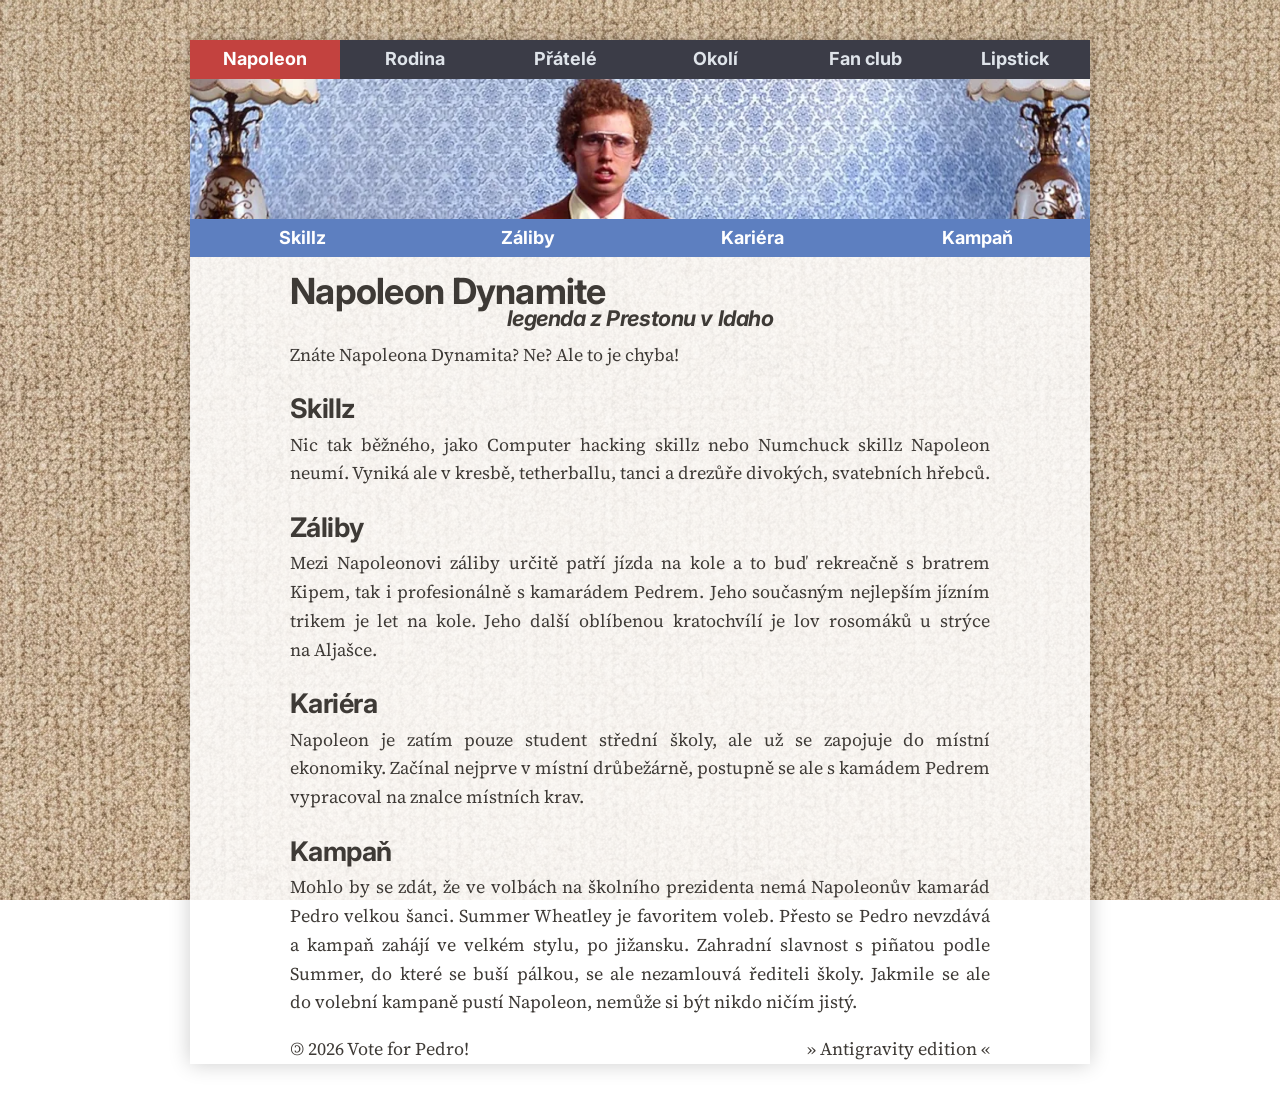
<file: index.html>
<!DOCTYPE html>
<html lang="cs">
<head>
    <meta charset="UTF-8">
    <title>Kdo je Napoleon Dynamit?</title>
    <meta name="description" content="Zde se dozvíte téměř vše o Napoleonovi Dynamitovi, jeho rodině, přátelích a okolí. Připojte se k fan clubu!">
    <link rel="icon" type="image/png" sizes="32x32" href="icon32.png">
    <link rel="icon" type="image/png" sizes="64x64" href="icon64.png">
    <link rel="icon" type="image/png" sizes="128x128" href="icon128.png">
    <link href="https://fonts.googleapis.com/css2?family=Inter:wght@400;600&family=Source+Serif+4:wght@400;600&display=swap" rel="stylesheet">
    <link rel="stylesheet" href="style.css">
</head>
<body>
    <div class="page-wrapper">
        <header>
            <!-- hlavní nabídka nad bannerem -->
            <nav class="main-nav">
                <ul>
                    <li><a class="active" href="index.html">Napoleon</a></li>
                    <li><a href="family.html">Rodina</a></li>
                    <li><a href="friends.html">Přátelé</a></li>
                    <li><a href="other.html">Okolí</a></li>
                    <li><a href="fan-club.html">Fan club</a></li>
                    <li><a href="lipstick.html">Lipstick</a></li>
                </ul>
            </nav>
            <!-- banner -->
            <section class="banner">
                <img src="picture/banner/banner-napoleon.webp" alt="banner Napoleon Dynamit">
            </section>

            <!-- podnabídka pod bannerem -->
            <nav class="sec-nav">
                <ul>
                    <li><a href="#section1">Skillz</a></li>
                    <li><a href="#section2">Záliby</a></li>
                    <li><a href="#section3">Kariéra</a></li>
                    <li><a href="#section4">Kampaň</a></li>
                </ul>
            </nav>

        </header>

        <main>
            
            <h1>
                <a class="title-link" href="https://mak-024.github.io/webovka01/">
                    <strong>Napoleon Dynamite</strong>
                    <span class="subtitle">legenda z Prestonu v Idaho</span>
                </a>
            </h1>
            <article>
                <p>Znáte Napoleona Dynamita? Ne? Ale to je chyba!</p>
            </article>
            
            <article id="section1">
                <h2>Skillz</h2>
                <p>Nic tak běžného, jako Computer hacking skillz nebo Numchuck skillz Napoleon neumí. Vyniká ale v kresbě, tetherballu, tanci a drezůře divokých, svatebních hřebců.</p>
            </article>
            <article id="section2">
                <h2>Záliby</h2>
                <p>Mezi Napoleonovi záliby určitě patří jízda na&nbsp;kole a&nbsp;to buď rekreačně s&nbsp;bratrem Kipem, tak i&nbsp;profesionálně s&nbsp;kamarádem Pedrem. Jeho současným nejlepším jízním trikem je let na&nbsp;kole. Jeho další oblíbenou kratochvílí je lov rosomáků u&nbsp;strýce na&nbsp;Aljašce.</p>
            </article>
            <article id="section3">
                <h2>Kariéra</h2>
                <p>Napoleon je zatím pouze student střední školy, ale už&nbsp;se&nbsp;zapojuje do&nbsp;místní ekonomiky. Začínal nejprve v&nbsp;místní drůbežárně, postupně se&nbsp;ale s&nbsp;kamádem Pedrem vypracoval na&nbsp;znalce místních krav.</p>
            </article>
            <article id="section4">
                <h2>Kampaň</h2>
                <p>Mohlo by se&nbsp;zdát, že ve&nbsp;volbách na&nbsp;školního prezidenta nemá Napoleonův kamarád Pedro velkou šanci. Summer Wheatley je favoritem voleb. Přesto se&nbsp;Pedro nevzdává a&nbsp;kampaň zahájí ve&nbsp;velkém stylu, po&nbsp;jižansku. Zahradní slavnost s&nbsp;piñatou podle Summer, do&nbsp;které se&nbsp;buší pálkou, se&nbsp;ale nezamlouvá řediteli školy. Jakmile se&nbsp;ale do&nbsp;volební kampaně pustí Napoleon, nemůže si&nbsp;být nikdo ničím jistý.</p>
            </article>
        </main>

        <footer>
            <p>
                <span class="copyleft">&copy;</span> 2026 Vote for Pedro! <a class="link-out" href="https://mak-024.github.io/webovka02/">&raquo; Antigravity edition &laquo;</a>
            </p>
        </footer>
    </div>

</body>
</html>
</file>
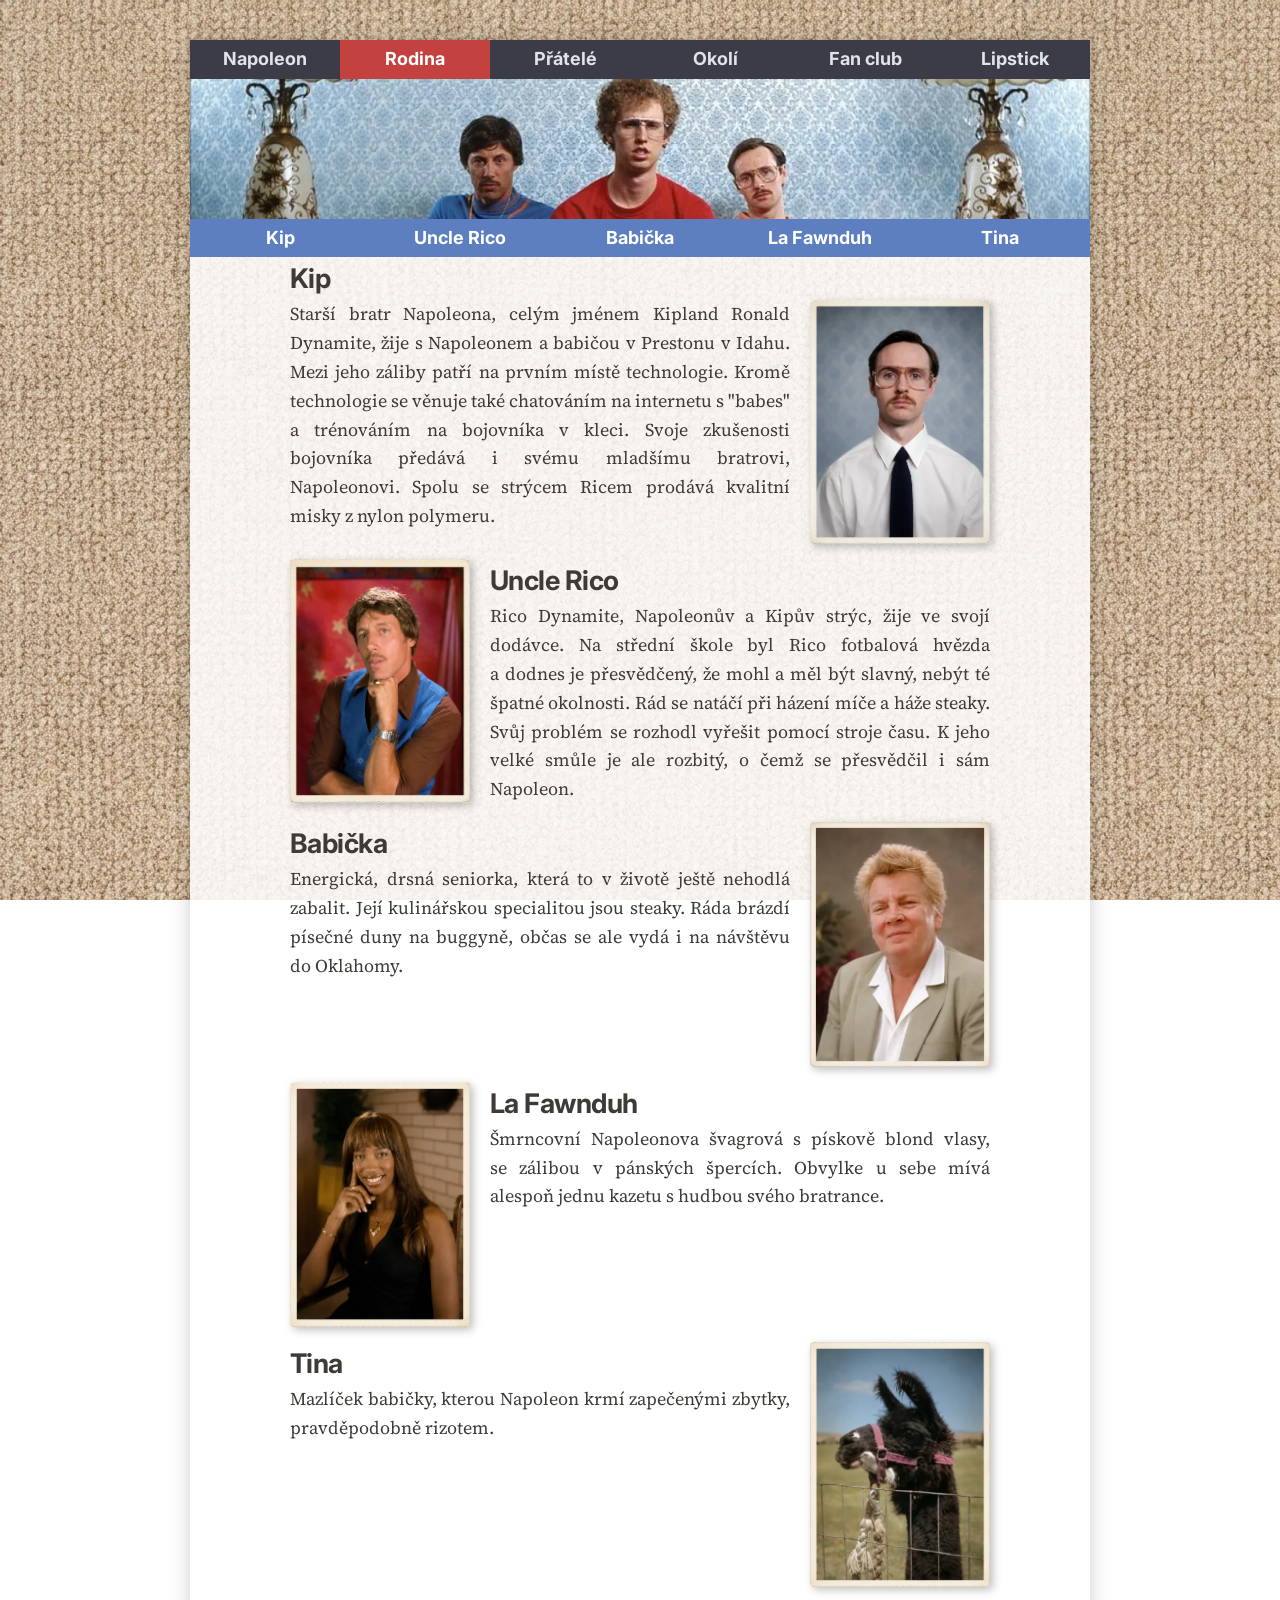
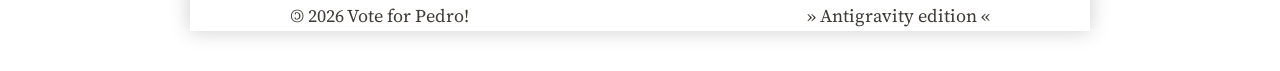
<file: family.html>
<!DOCTYPE html>
<html lang="cs">
<head>
    <meta charset="UTF-8">
    <title>Rodina Napoleona Dynamita</title>
    <meta name="description" content="Rodina Napoleona Dynamita – Kip, Uncle Rico a další členové rodiny.">
    <link rel="icon" type="image/png" sizes="32x32" href="icon32.png">
    <link rel="icon" type="image/png" sizes="64x64" href="icon64.png">
    <link rel="icon" type="image/png" sizes="128x128" href="icon128.png">
    <link href="https://fonts.googleapis.com/css2?family=Inter:wght@400;600&family=Source+Serif+4:wght@400;600&display=swap" rel="stylesheet">
    <link rel="stylesheet" href="style.css">
</head>
<body>

    <div class="page-wrapper">
        <header>
            <!-- hlavní nabídka nad bannerem -->
            <nav class="main-nav">
                <ul>
                    <li><a href="index.html">Napoleon</a></li>
                    <li><a class="active" href="family.html">Rodina</a></li>
                    <li><a href="friends.html">Přátelé</a></li>
                    <li><a href="other.html">Okolí</a></li>
                    <li><a href="fan-club.html">Fan club</a></li>
                    <li><a href="lipstick.html">Lipstick</a></li>
                </ul>
            </nav>
            <!-- banner -->
            <section class="banner">
                <img src="picture/banner/banner-family.webp" alt="banner Napoleons Family">
            </section>

            <!-- podnabídka pod bannerem -->
            <nav class="sec-nav">
                <ul>
                    <li><a href="#section1">Kip</a></li>
                    <li><a href="#section2">Uncle Rico</a></li>
                    <li><a href="#section3">Babička</a></li>
                    <li><a href="#section4">La Fawnduh</a></li>
                    <li><a href="#section5">Tina</a></li>
                </ul>
            </nav>
            
        </header>

        <main>
            <!--<h1><a class="title-link" href="https://mak-024.github.io/webovka01/">Webovka <em>nula</em><strong>JEDNA</strong>...</a></h1> -->
            <h1 class="skryty-nadpis">Rodina</h1>
     
            <article id="section1">
                <h2>Kip</h2>
                <img src="picture/article-img/face-Kip_small.webp" class="portrait right" alt="Kip Dynamite">

                <p>Starší bratr Napoleona, celým jménem Kipland Ronald Dynamite, žije s&nbsp;Napoleonem a&nbsp;babičou v&nbsp;Prestonu v&nbsp;Idahu. Mezi jeho záliby patří na&nbsp;prvním místě technologie. Kromě technologie se&nbsp;věnuje také chatováním na&nbsp;internetu s&nbsp;"babes" a&nbsp;trénováním na&nbsp;bojovníka v&nbsp;kleci. Svoje zkušenosti bojovníka předává i&nbsp;svému mladšímu bratrovi, Napoleonovi. Spolu se&nbsp;strýcem Ricem prodává kvalitní misky z&nbsp;nylon polymeru.</p>
            </article>
            <article id="section2">
                <img src="picture/article-img/face-Rico_small.webp" class="portrait left" alt="Uncle Rico">
                <h2>Uncle Rico</h2>
                <p>Rico Dynamite, Napoleonův a&nbsp;Kipův strýc, žije ve&nbsp;svojí dodávce. Na střední škole byl Rico fotbalová hvězda a&nbsp;dodnes je přesvědčený, že mohl a&nbsp;měl být slavný, nebýt té špatné okolnosti. Rád se&nbsp;natáčí při házení míče a&nbsp;háže steaky. Svůj problém se&nbsp;rozhodl vyřešit pomocí stroje času. K&nbsp;jeho velké smůle je ale rozbitý, o&nbsp;čemž se&nbsp;přesvědčil i&nbsp;sám Napoleon.</p>
            </article>
            <article id="section3">
                <img src="picture/article-img/face-Granma_small.webp" class="portrait right" alt="Babička">
                <h2>Babička</h2>
                <p>Energická, drsná seniorka, která to v&nbsp;životě ještě nehodlá zabalit. Její kulinářskou specialitou jsou steaky. Ráda brázdí písečné duny na buggyně, občas se&nbsp;ale vydá i&nbsp;na&nbsp;návštěvu do&nbsp;Oklahomy.</p>
            </article>
            <article id="section4">
                <img src="picture/article-img/face-LaFawnduh_small.webp" class="portrait left" alt="La Fawnduh">
                <h2>La Fawnduh</h2>
                <p>Šmrncovní Napoleonova švagrová s&nbsp;pískově blond vlasy, se&nbsp;zálibou v&nbsp;pánských špercích. Obvylke u&nbsp;sebe mívá alespoň jednu kazetu s&nbsp;hudbou svého bratrance.</p>
            </article>            
            <article id="section5">
                <img src="picture/article-img/face-Tina_small.webp" class="portrait right" alt="Tina">
                <h2>Tina</h2>
                <p>Mazlíček babičky, kterou Napoleon krmí zapečenými zbytky, pravděpodobně rizotem.</p>
            </article>
        </main>

        <footer>
            <p>
                <span class="copyleft">&copy;</span> 2026 Vote for Pedro! <a class="link-out" href="https://mak-024.github.io/webovka02/">&raquo; Antigravity edition &laquo;</a>
            </p>
        </footer>
    </div>

</body>
</html>
</file>
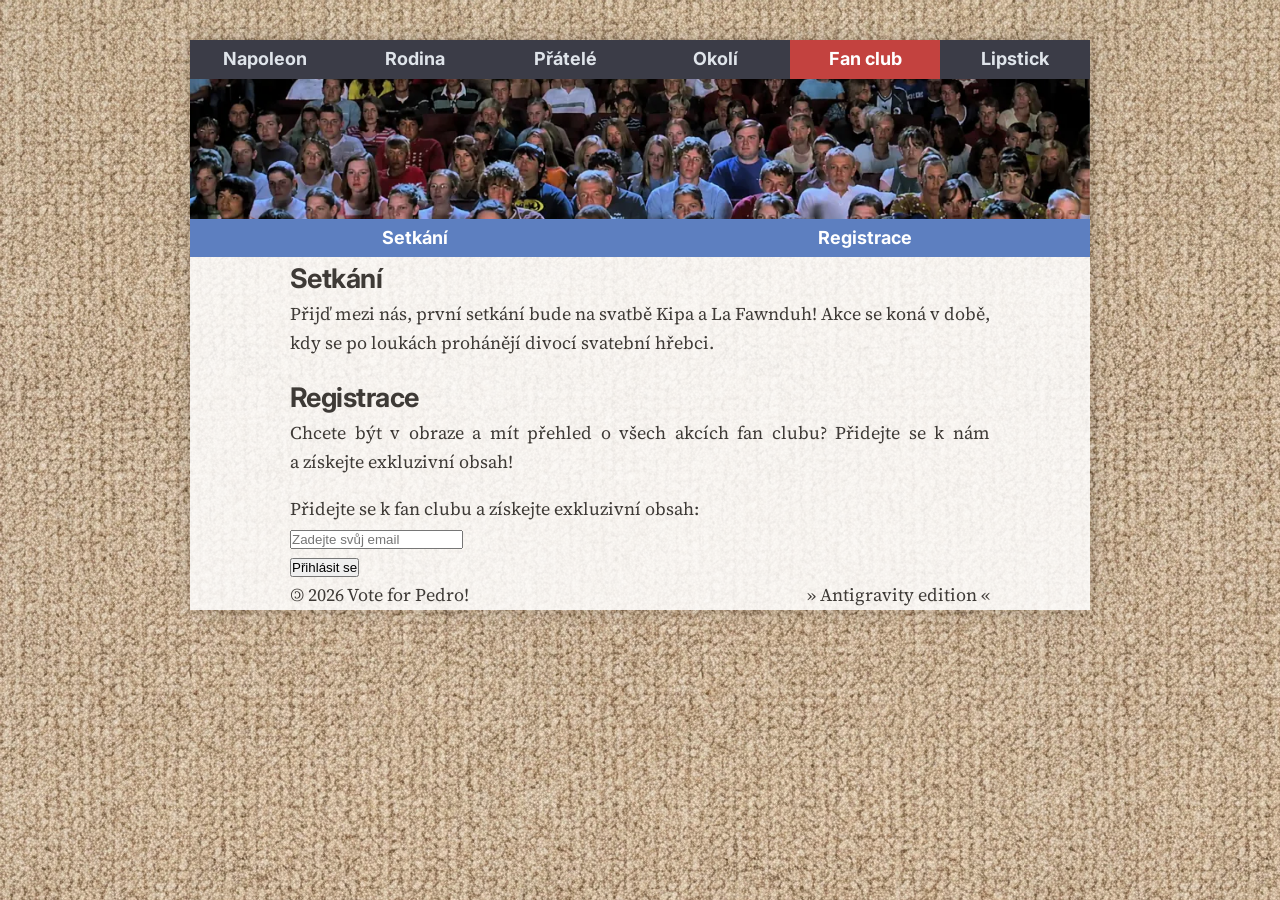
<file: fan-club.html>
<!DOCTYPE html>
<html lang="cs">
<head>
    <meta charset="UTF-8">
    <title>Fan club Napoleona Dynamita</title>
    <meta name="description" content="Fan club Napoleona Dynamita – setkání a registrace.">
    <link rel="icon" type="image/png" sizes="32x32" href="icon32.png">
    <link rel="icon" type="image/png" sizes="64x64" href="icon64.png">
    <link rel="icon" type="image/png" sizes="128x128" href="icon128.png">
    <link href="https://fonts.googleapis.com/css2?family=Inter:wght@400;600&family=Source+Serif+4:wght@400;600&display=swap" rel="stylesheet">
    <link rel="stylesheet" href="style.css">
</head>
<body>

    <div class="page-wrapper">
        <header>
            <!-- hlavní nabídka nad bannerem-->
            <nav class="main-nav">
                <ul>
                    <li><a href="index.html">Napoleon</a></li>
                    <li><a href="family.html">Rodina</a></li>
                    <li><a href="friends.html">Přátelé</a></li>
                    <li><a href="other.html">Okolí</a></li>
                    <li><a class="active" href="fan-club.html">Fan club</a></li>
                    <li><a href="lipstick.html">Lipstick</a></li>
                </ul>
            </nav>
            <!-- banner -->
            <section class="banner">
                <img src="picture/banner/banner-fanclub.webp" alt="banner fans club">
            </section>            

            <!-- podnabídka pod bannerem -->
            <nav class="sec-nav">
                <ul>
                    <li><a href="#section1">Setkání</a></li>
                    <li><a href="#section2">Registrace</a></li>
                </ul>
            </nav>

        </header>

        <main>
            <!--<h1><a class="title-link" href="https://mak-024.github.io/webovka01/">Webovka <em>nula</em><strong>JEDNA</strong>...</a></h1> -->
            <h1 class="skryty-nadpis">Fan club</h1>

            <article id="section1">
                <h2>Setkání</h2>
                <p>Přijď mezi nás, první setkání bude na&nbsp;svatbě Kipa a&nbsp;La Fawnduh! Akce se&nbsp;koná v&nbsp;době, kdy se&nbsp;po&nbsp;loukách prohánějí divocí svatební hřebci.</p>
            </article>
            <!-- tady asi budu muset udělat celkový wrapper pro sekce, aby se mi to dalo nějak rozumně poskládat, 
             ale zatím to nechám takhle -->
             <article id="section2">
                <h2>Registrace</h2>
                <p>Chcete být v obraze a&nbsp;mít přehled o&nbsp;všech akcích fan clubu? Přidejte se&nbsp;k&nbsp;nám a&nbsp;získejte exkluzivní obsah!</p>

                    <form>
                        <label for="email">Přidejte se k fan clubu a získejte exkluzivní obsah:</label><br>
                        <input type="email" id="email" name="email" placeholder="Zadejte svůj email" required><br>
                        <input type="submit" value="Přihlásit se">
                    </form>
            </article>
        </main>

        <footer>
            <p>
                <span class="copyleft">&copy;</span> 2026 Vote for Pedro! <a class="link-out" href="https://mak-024.github.io/webovka02/">&raquo; Antigravity edition &laquo;</a>
            </p>
        </footer>
    </div>

</body>
</html>
</file>
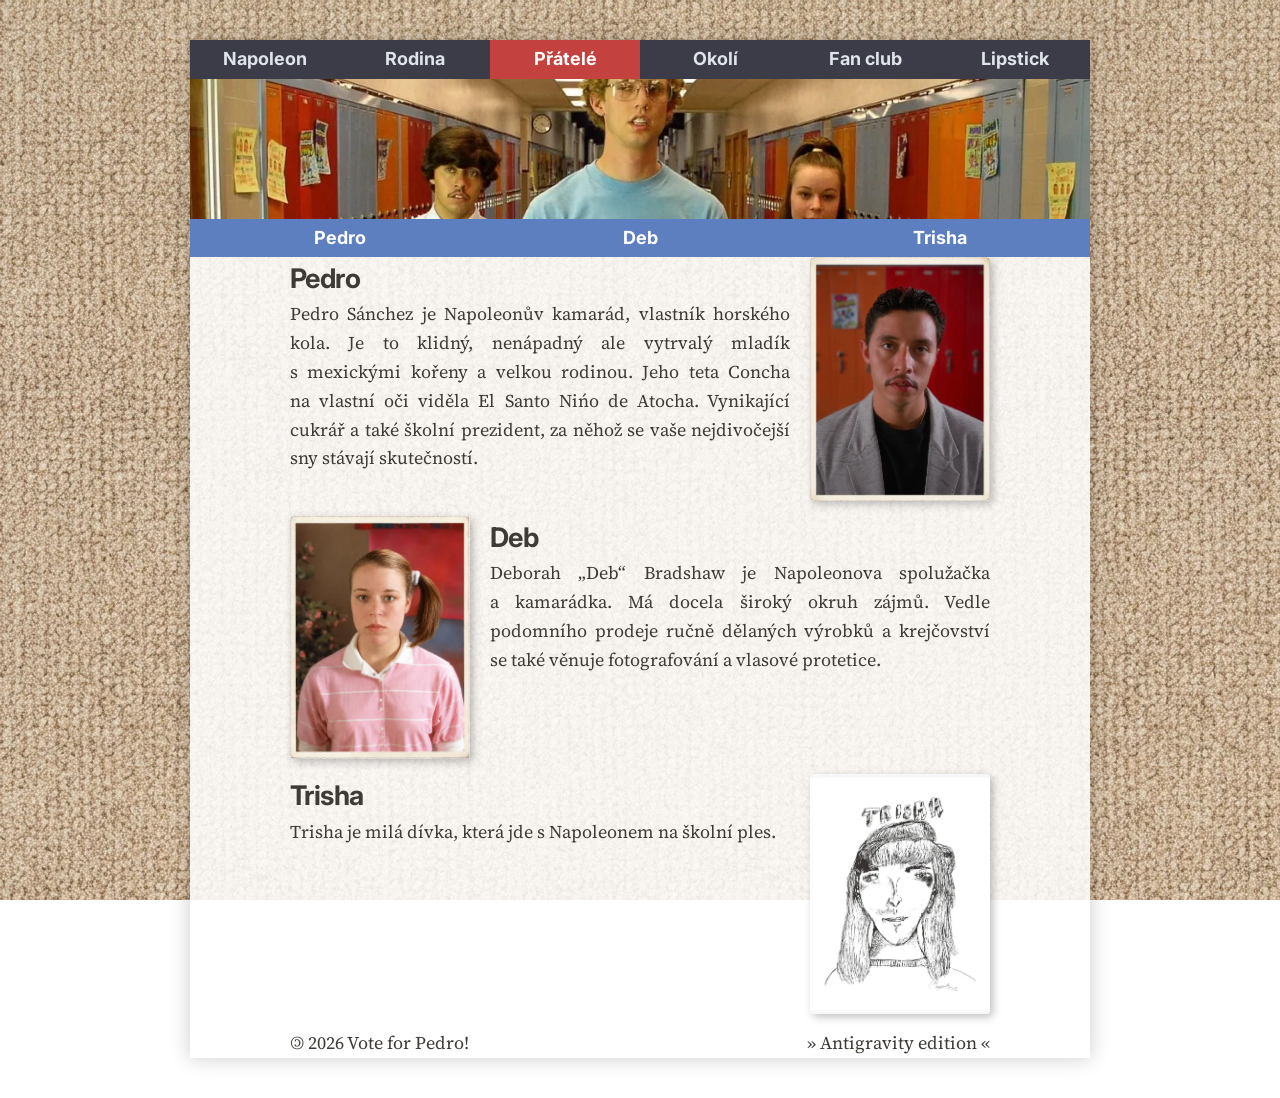
<file: friends.html>
<!DOCTYPE html>
<html lang="cs">
<head>
    <meta charset="UTF-8">
    <title>Přátelé Napoleona Dynamita</title>
    <meta name="description" content="Přátelé Napoleona Dynamita – Pedro, Deb a Trisha.">
    <link rel="icon" type="image/png" sizes="32x32" href="icon32.png">
    <link rel="icon" type="image/png" sizes="64x64" href="icon64.png">
    <link rel="icon" type="image/png" sizes="128x128" href="icon128.png">
    <link href="https://fonts.googleapis.com/css2?family=Inter:wght@400;600&family=Source+Serif+4:wght@400;600&display=swap" rel="stylesheet">
    <link rel="stylesheet" href="style.css">
</head>
<body>
 
    <div class="page-wrapper">
        <header>
            <!-- hlavní nabídka -->
            <nav class="main-nav">
                <ul>
                    <li><a href="index.html">Napoleon</a></li>
                    <li><a href="family.html">Rodina</a></li>
                    <li><a class="active" href="friends.html">Přátelé</a></li>
                    <li><a href="other.html">Okolí</a></li>
                    <li><a href="fan-club.html">Fan club</a></li>
                    <li><a href="lipstick.html">Lipstick</a></li>
                </ul>
            </nav>
            <!-- banner -->
            <section class="banner">
                <img src="picture/banner/banner-friends.webp" alt="banner Napoleons Friends">
            </section>

            <!-- podnabídka pod bannerem -->
            <nav class="sec-nav">
                <ul>
                    <li><a href="#section1">Pedro</a></li>
                    <li><a href="#section2">Deb</a></li>
                    <li><a href="#section3">Trisha</a></li>
                </ul>
            </nav>
            
    </header>

        <main>
            <!--<h1><a class="title-link" href="https://mak-024.github.io/webovka01/">Webovka <em>nula</em><strong>JEDNA</strong>...</a></h1>-->
            <h1 class="skryty-nadpis">Přátelé</h1>

            <article id="section1">
                <img src="picture/article-img/face-Pedro_small.webp" class="portrait right" alt="Pedro">
                <h2>Pedro</h2>
                <p>Pedro Sánchez je Napoleonův kamarád, vlastník horského kola. Je to klidný, nenápadný ale vytrvalý mladík s&nbsp;mexickými kořeny a&nbsp;velkou rodinou. Jeho teta Concha na&nbsp;vlastní oči viděla El&nbsp;Santo Nińo de&nbsp;Atocha. Vynikající cukrář a&nbsp;také školní prezident, za&nbsp;něhož se&nbsp;vaše nejdivočejší sny stávají skutečností.</p>
            </article>
            <article id="section2">
                <img src="picture/article-img/face-Deb_small.webp" class="portrait left" alt="Deb">
                <h2>Deb</h2>
                <p>Deborah „Deb“ Bradshaw je Napoleonova spolužačka a&nbsp;kamarádka. Má docela široký okruh zájmů. Vedle podomního prodeje ručně dělaných výrobků a&nbsp;krejčovství se&nbsp;také věnuje fotografování a&nbsp;vlasové protetice.</p>
            </article>
            <article id="section3">
                <img src="picture/article-img/face-Trisha_small.webp" class="portrait right" alt="Trisha">
                <h2>Trisha</h2>
                <p>Trisha je milá dívka, která jde s&nbsp;Napoleonem na&nbsp;školní ples.</p>
            </article>

        </main>

        <footer>
            <p>
                <span class="copyleft">&copy;</span> 2026 Vote for Pedro! <a class="link-out" href="https://mak-024.github.io/webovka02/">&raquo; Antigravity edition &laquo;</a>
            </p>
        </footer>
    </div>

</body>
</html>
</file>
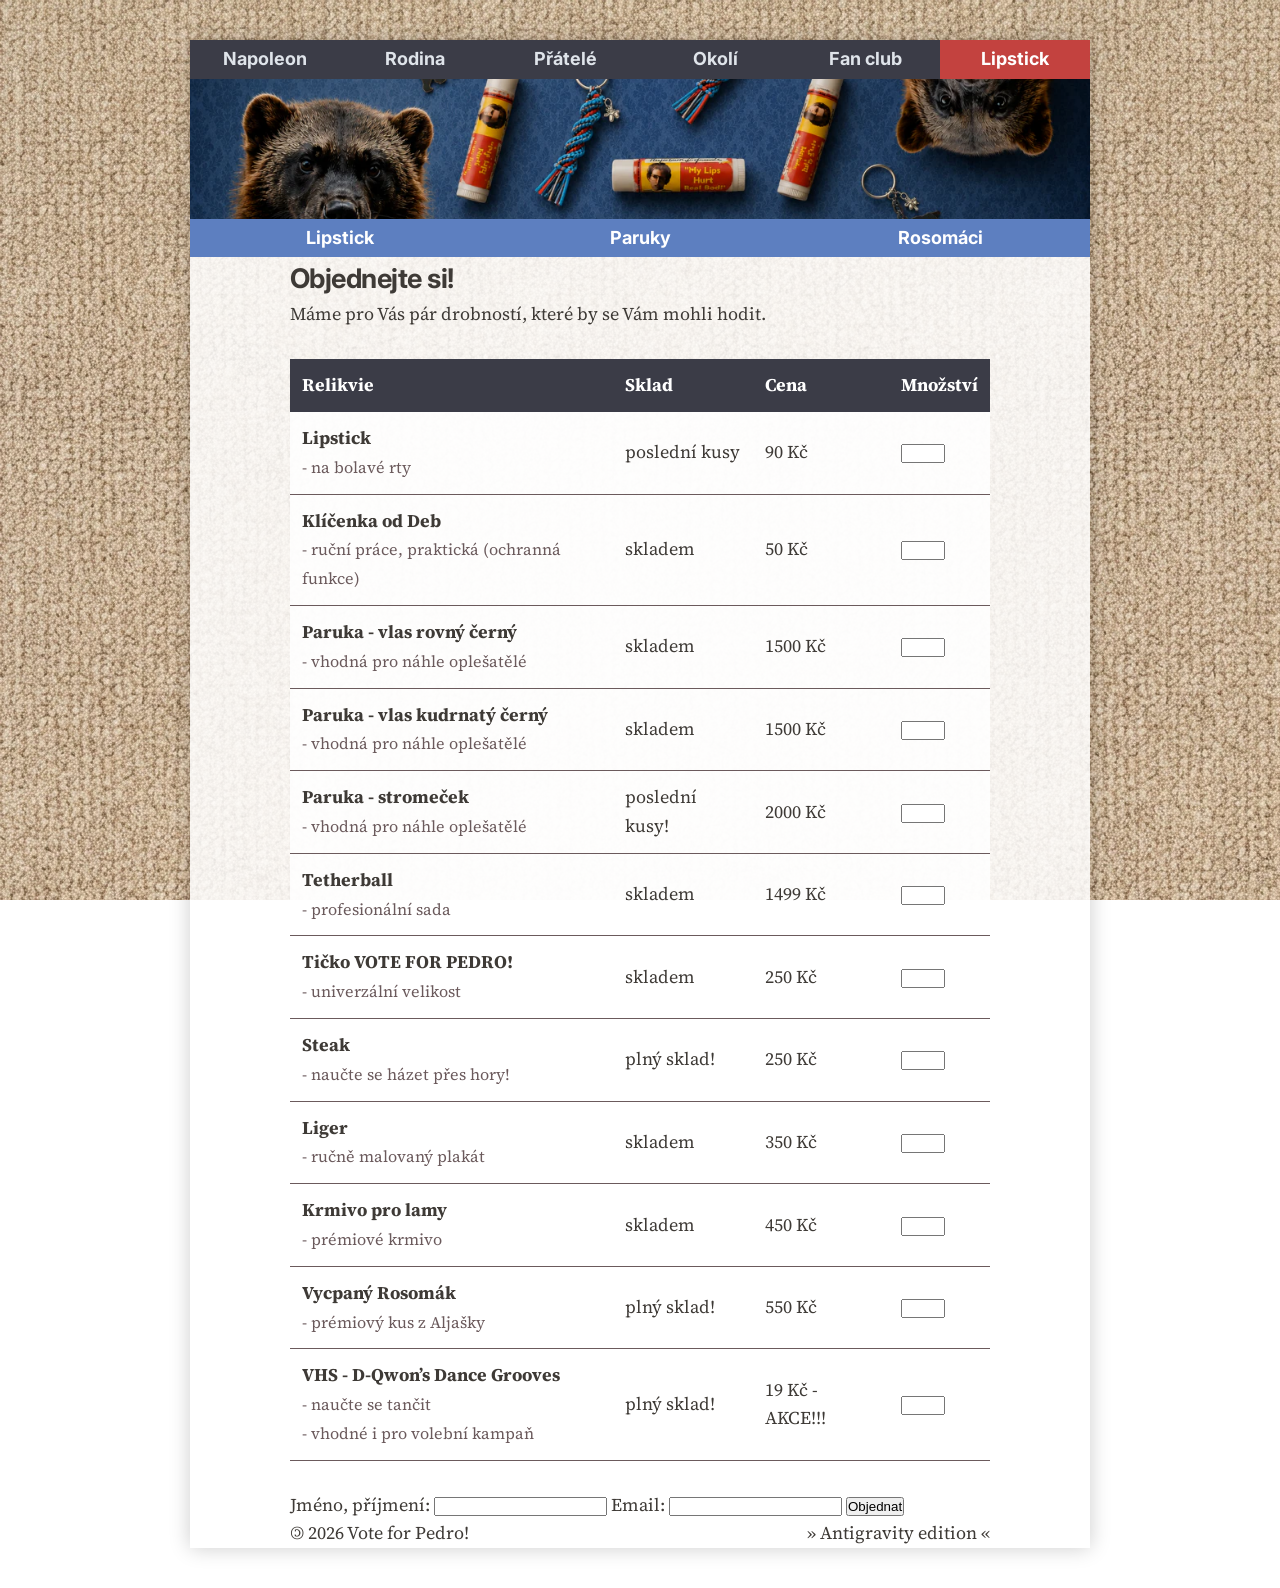
<file: lipstick.html>
<!DOCTYPE html>
<html lang="cs">
<head>
    <meta charset="UTF-8">
    <title>Lipstick Napoleona Dynamita</title>
    <meta name="description" content="Fanda Napoleona Dynamita se neobejde bez pár drobností – lipstick, klíčenka, paruka a další.">
    <link rel="icon" type="image/png" sizes="32x32" href="icon32.png">
    <link rel="icon" type="image/png" sizes="64x64" href="icon64.png">
    <link rel="icon" type="image/png" sizes="128x128" href="icon128.png">
    <link href="https://fonts.googleapis.com/css2?family=Inter:wght@400;600&family=Source+Serif+4:wght@400;600&display=swap" rel="stylesheet">
    <link rel="stylesheet" href="style.css">
</head>
<body>

    <div class="page-wrapper">
        <header>
            <!-- hlavní nabídka nad bannerem-->
            <nav class="main-nav">
                <ul>
                    <li><a href="index.html">Napoleon</a></li>
                    <li><a href="family.html">Rodina</a></li>
                    <li><a href="friends.html">Přátelé</a></li>
                    <li><a href="other.html">Okolí</a></li>
                    <li><a href="fan-club.html">Fan club</a></li>
                    <li><a class="active" href="lipstick.html">Lipstick</a></li>
                </ul>
            </nav>
            <!-- banner -->
            <section class="banner">
                <img src="picture/banner/banner-relikvie.webp" alt="banner klíčenky">
            </section>            

            <!-- podnabídka pod bannerem -->
            <nav class="sec-nav">
                <ul>
                    <li><a href="#objednavka">Lipstick</a></li>
                    <li><a href="#objednavka">Paruky</a></li>
                    <li><a href="#objednavka">Rosomáci</a></li>
                </ul>
            </nav>

        </header>

        <main>
            <!--<h1><a class="title-link" href="https://mak-024.github.io/webovka01/">Webovka <em>nula</em><strong>JEDNA</strong>...</a></h1>-->
            <h1 class="skryty-nadpis">Relikvie</h1>
            
            <section class="objednavka">
                <h2>Objednejte si!</h2>
                <p>Máme pro Vás pár drobností, které by se Vám mohli hodit.</p>
                <table>
                    <tr>
                        <th>Relikvie</th>
                        <th>Sklad  </th>
                        <th>Cena</th>
                        <th>Množství</th>
                    </tr>
                    <tr>
                        <td>
                            <strong>Lipstick</strong>
                            <br>
                            <span class="poznamka"> - na bolavé rty</span>
                        </td>
                        <td>poslední kusy</td>
                        <td>90 Kč</td>
                        <td>
                            <input type="number" min="0" max="99">
                        </td>
                    </tr>
                    <tr>
                        <td>
                            <strong>Klíčenka od Deb</strong>
                            <br>
                            <span class="poznamka"> - ruční práce, praktická (ochranná funkce)</span>
                        </td>
                        <td>skladem</td>   
                        <td>50 Kč</td>
                        <td>
                            <input type="number" min="0" max="99">
                        </td>                        
                    </tr>
                    <tr>
                        <td>
                            <strong>Paruka - vlas rovný černý</strong>
                            <br>
                            <span class="poznamka"> - vhodná pro náhle oplešatělé</span>
                        </td>
                        <td>skladem</td>
                        <td>1500 Kč</td>
                        <td>
                            <input type="number" min="0" max="99">
                        </td>                        
                    </tr>
                    <tr>
                        <td>
                            <strong>Paruka - vlas kudrnatý černý</strong>
                            <br>
                            <span class="poznamka"> - vhodná pro náhle oplešatělé</span>
                        </td>
                        <td>skladem</td>
                        <td>1500 Kč</td>
                        <td>
                            <input type="number" min="0" max="99">
                        </td>                        
                    </tr>
                    <tr>
                        <td>
                            <strong>Paruka - stromeček</strong>
                            <br>
                            <span class="poznamka"> - vhodná pro náhle oplešatělé</span>
                        </td>
                        <td>poslední kusy!</td>
                        <td>2000 Kč</td>
                        <td>
                            <input type="number" min="0" max="99">
                        </td>                        
                    </tr>
                    <tr>
                        <td>
                            <strong>Tetherball</strong>
                            <br>
                            <span class="poznamka"> - profesionální sada</span>
                        </td>
                        <td>skladem</td>
                        <td>1499 Kč</td>
                        <td>
                            <input type="number" min="0" max="99">
                        </td>                        
                    </tr>
                    <tr>
                        <td>
                            <strong>Tičko VOTE FOR PEDRO!</strong>
                            <br>
                            <span class="poznamka"> - univerzální velikost</span>
                        </td>
                        <td>skladem</td>
                        <td>250 Kč</td>
                        <td>
                            <input type="number" min="0" max="99">
                        </td>                        
                    </tr>
                    <tr>
                        <td>
                            <strong>Steak</strong>
                            <br>
                            <span class="poznamka"> - naučte se házet přes hory!</span>
                        </td>
                        <td>plný sklad!</td>
                        <td>250 Kč</td>
                        <td>
                            <input type="number" min="0" max="99">
                        </td>
                    </tr>                        
                    <tr>
                        <td>
                            <strong>Liger</strong>
                            <br>
                            <span class="poznamka"> - ručně malovaný plakát</span>
                        </td>
                        <td>skladem</td>
                        <td>350 Kč</td>
                        <td>
                            <input type="number" min="0" max="99">
                        </td>                        
                    </tr>
                    <tr>
                        <td>
                            <strong>Krmivo pro lamy</strong>
                            <br>
                            <span class="poznamka"> - prémiové krmivo</span>
                        </td>
                        <td>skladem</td>
                        <td>450 Kč</td>
                        <td>
                            <input type="number" min="0" max="99">
                        </td>                        
                    </tr>
                    <tr>
                        <td>
                            <strong>Vycpaný Rosomák</strong>
                            <br>
                            <span class="poznamka"> - prémiový kus z Aljašky</span>
                        </td>
                        <td>plný sklad!</td>
                        <td>550 Kč</td>
                        <td>
                            <input type="number" min="0" max="99">
                        </td>                        
                    </tr>
                    <tr>
                        <td>
                            <strong>VHS - D-Qwon’s Dance Grooves</strong>
                            <br>
                            <span class="poznamka"> - naučte se tančit<br> - vhodné i pro volební kampaň</span>
                        </td>
                        <td>plný sklad!</td>
                        <td>19 Kč - AKCE!!!</td>
                        <td>
                            <input type="number" min="0" max="99">
                        </td>                        
                    </tr>                        
                    
                </table>

                <form action="thanks.html">
                    <label for="name">Jméno, příjmení:</label>
                    <input type="text" id="name" required>

                    <label for="email">Email:</label>
                    <input type="email" id="email" required>

                    <button type="submit">
                        Objednat
                    </button>
                </form>
            
            
            </section>

        </main>

        <footer>
            <p>
                <span class="copyleft">&copy;</span> 2026 Vote for Pedro! <a class="link-out" href="https://mak-024.github.io/webovka02/">&raquo; Antigravity edition &laquo;</a>
            </p>
        </footer>
    </div>

</body>
</html>
</file>
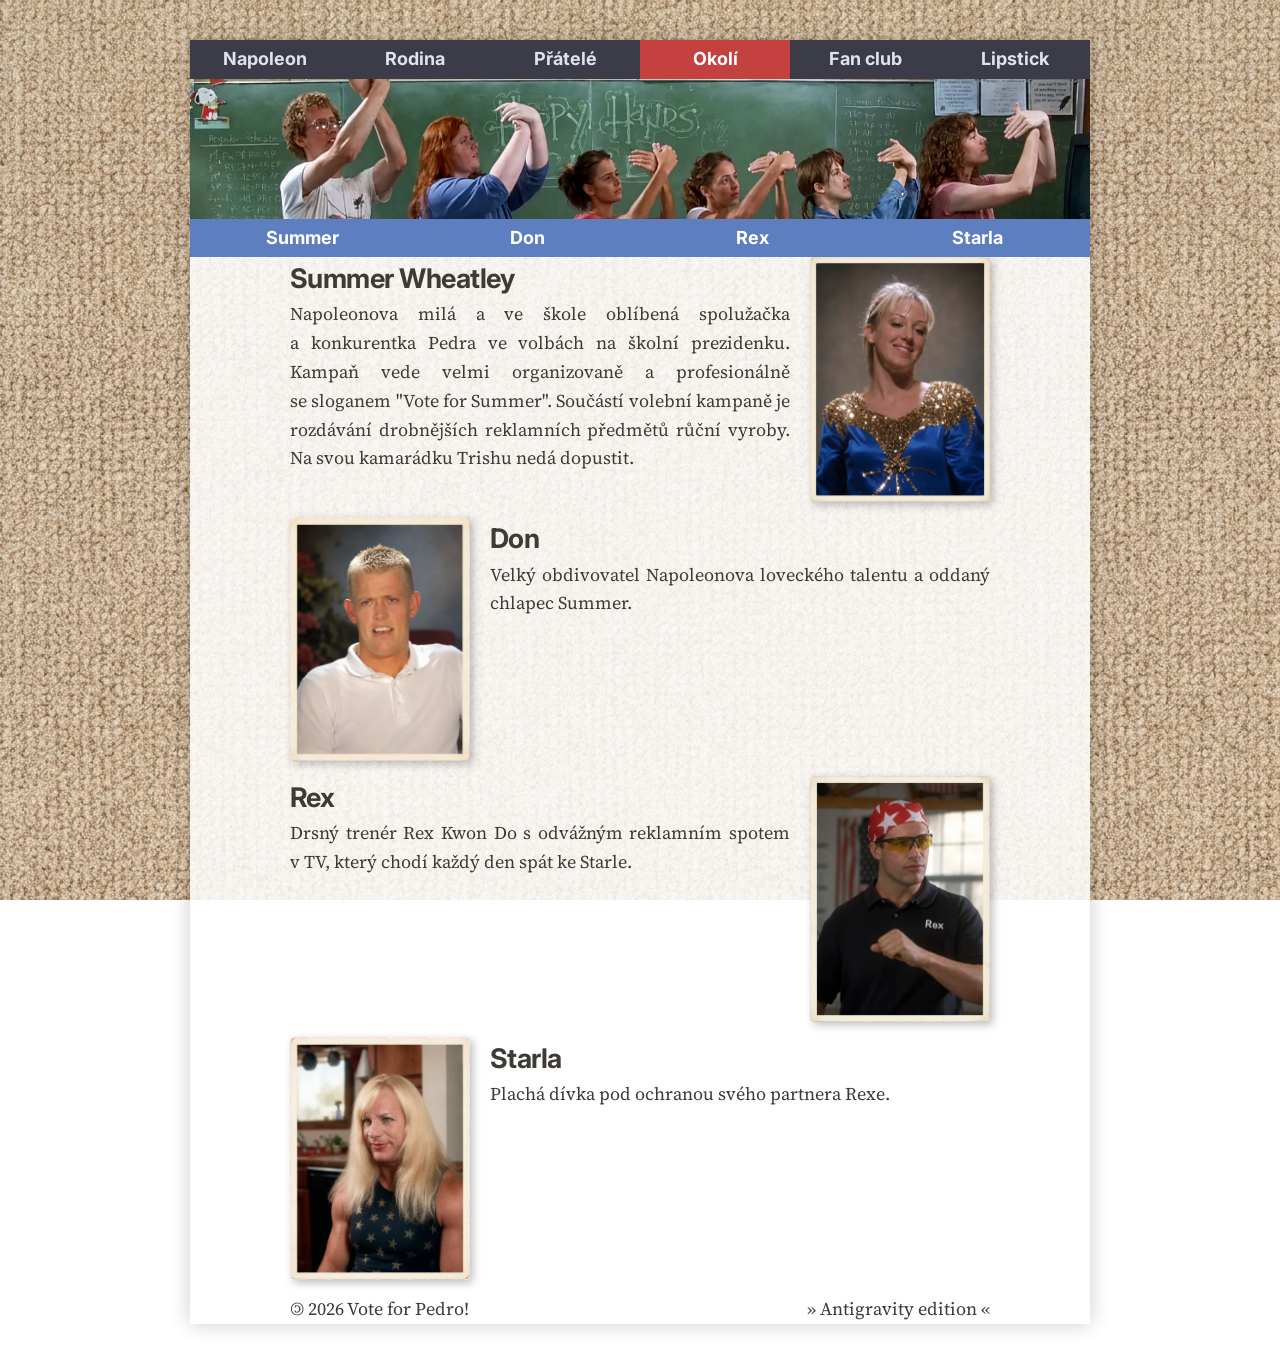
<file: other.html>
<!DOCTYPE html>
<html lang="cs">
<head>
    <meta charset="UTF-8">
    <title>Okolí Napoleona Dynamita</title>
    <meta name="description" content="Okolí Napoleona Dynamita – Summer, Don, Rex a Starla.">
    <link rel="icon" type="image/png" sizes="32x32" href="icon32.png">
    <link rel="icon" type="image/png" sizes="64x64" href="icon64.png">
    <link rel="icon" type="image/png" sizes="128x128" href="icon128.png">
    <link href="https://fonts.googleapis.com/css2?family=Inter:wght@400;600&family=Source+Serif+4:wght@400;600&display=swap" rel="stylesheet">
    <link rel="stylesheet" href="style.css">
</head>
<body>
 
    <div class="page-wrapper">
        <header>
            <!-- hlavní nabídka -->
            <nav class="main-nav">
                <ul>
                    <li><a href="index.html">Napoleon</a></li>
                    <li><a href="family.html">Rodina</a></li>
                    <li><a href="friends.html">Přátelé</a></li>
                    <li><a class="active" href="other.html">Okolí</a></li>
                    <li><a href="fan-club.html">Fan club</a></li>
                    <li><a href="lipstick.html">Lipstick</a></li>
                </ul>
            </nav>
            <!-- banner -->
            <section class="banner">
                <img src="picture/banner/banner-other.webp" alt="banner Napoleonovo okolí">
            </section>

            <!-- podnabídka pod bannerem -->
            <nav class="sec-nav">
                <ul>
                    <li><a href="#section1">Summer</a></li>
                    <li><a href="#section2">Don</a></li>
                    <li><a href="#section3">Rex</a></li>
                    <li><a href="#section4">Starla</a></li>
                </ul>
            </nav>
            
        </header>

        <main>
            <!--<h1><a class="title-link" href="https://mak-024.github.io/webovka01/">Webovka <em>nula</em><strong>JEDNA</strong>...</a></h1>-->
            <h1 class="skryty-nadpis">Okolí</h1>

            <article id="section1">
                <img src="picture/article-img/face-Summer_small.webp" class="portrait right" alt="Summer Wheatley">
                <h2>Summer Wheatley</h2>
                <p>Napoleonova milá a&nbsp;ve škole oblíbená spolužačka a&nbsp;konkurentka Pedra ve&nbsp;volbách na&nbsp;školní prezidenku. Kampaň vede velmi organizovaně a&nbsp;profesionálně se&nbsp;sloganem "Vote for Summer". Součástí volební kampaně je rozdávání drobnějších reklamních předmětů růční vyroby. Na&nbsp;svou kamarádku Trishu nedá dopustit.</p>
            </article>
            <article id="section2">
                <img src="picture/article-img/face-Don_small.webp" class="portrait left" alt="Don">
                <h2>Don</h2>
                <p>Velký obdivovatel Napoleonova loveckého talentu a&nbsp;oddaný chlapec Summer.</p>
            </article>
            <article id="section3">
                <img src="picture/article-img/face-Rex_small.webp" class="portrait right" alt="Rex">
                <h2>Rex</h2>
                <p>Drsný trenér Rex Kwon Do s&nbsp;odvážným reklamním spotem v&nbsp;TV, který chodí každý den spát ke&nbsp;Starle.</p>
            </article>
            <article id="section4">
                <img src="picture/article-img/face-Starla_small.webp" class="portrait left" alt="Starla">
                <h2>Starla</h2>
                <p>Plachá dívka pod ochranou svého partnera Rexe.</p>
            </article>

        </main>

        <footer>
            <p>
                <span class="copyleft">&copy;</span> 2026 Vote for Pedro! <a class="link-out" href="https://mak-024.github.io/webovka02/">&raquo; Antigravity edition &laquo;</a>
            </p>
        </footer>
    </div>

</body>
</html>
</file>
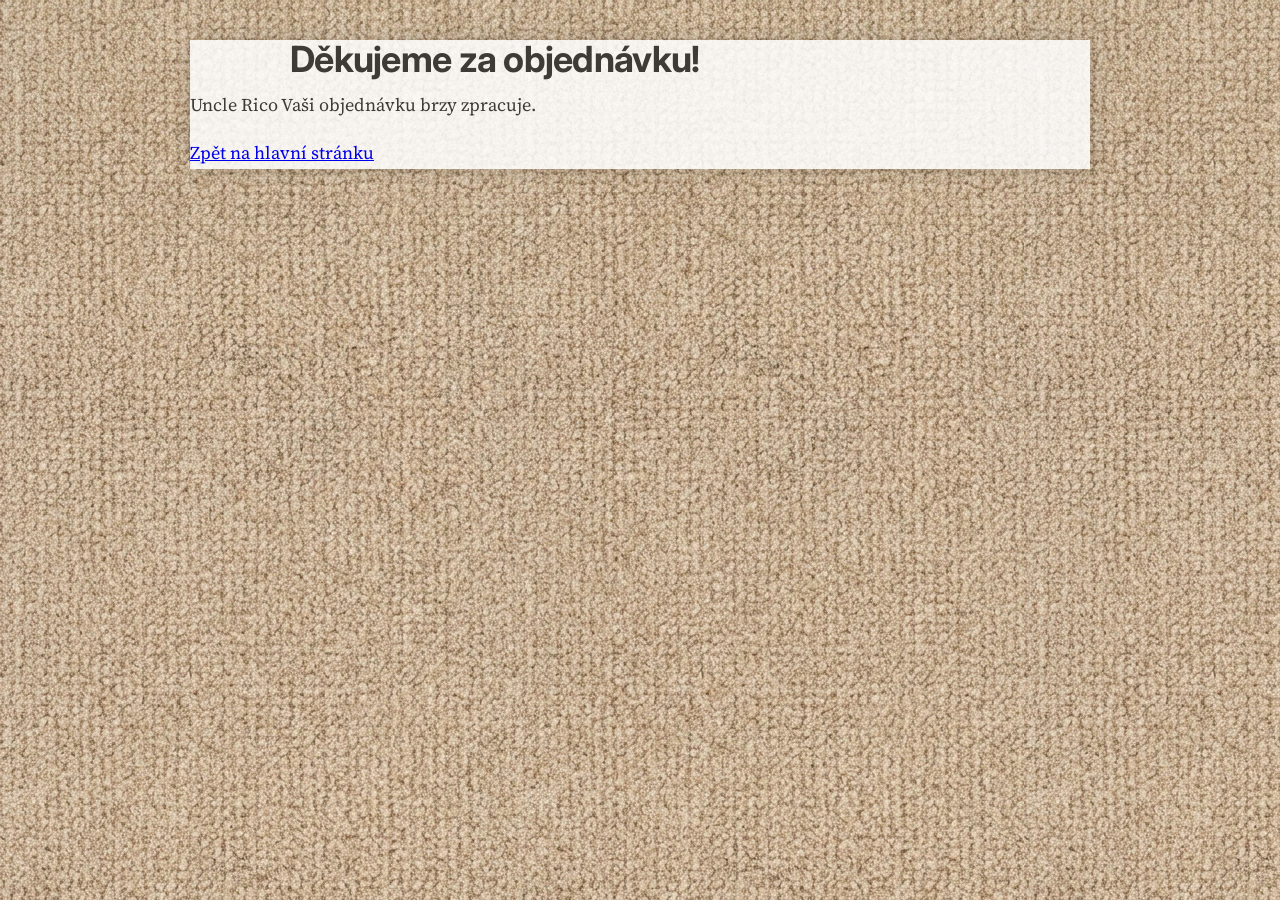
<file: thanks.html>
<!DOCTYPE html>
<html lang="cs">
<head>
    <meta charset="UTF-8">
    <title>Děkujeme za objednávku | Napoleon Dynamite</title>
    <link rel="icon" type="image/png" sizes="32x32" href="icon32.png">
    <link rel="icon" type="image/png" sizes="64x64" href="icon64.png">
    <link rel="icon" type="image/png" sizes="128x128" href="icon128.png">
    <link href="https://fonts.googleapis.com/css2?family=Inter:wght@400;600&family=Source+Serif+4:wght@400;600&display=swap" rel="stylesheet">
    <link rel="stylesheet" href="style.css">
</head>
<body>
    <div class="page-wrapper">
        <main class="thanks-page">
    
            <h1>Děkujeme za objednávku!</h1>

            <p>Uncle Rico Vaši objednávku brzy zpracuje.</p>

            <a href="index.html">Zpět na hlavní stránku</a>

        </main>
    </div>
</body>
</html>
</file>
<file: style.css>
:root {
  /* --- paleta ChatGPT a Claude --- */
  /* Base neutrals */
  --nd-cream: #F2EDE3;   /* CRT světlo / papír */
  --nd-beige: #E7D8B1;   /* vybledlé stěny */
  --nd-tan: #C9B28C;     /* karton / starý papír */

  /* Cool tones */
  --nd-mint-gray: #8FA6A1; /* školní chodby */
  --nd-denim: #6B7C8C;     /* jeans / 2000s modrá */
  --nd-lavender: #B7A3C7;  /* pastelové světlo */

  /* Accent */
  --nd-orange: #D96C4A;    /* retro 2000s akcent */

  /* Dark contrast */
  --nd-chocolate: #3E3A36; /* text / linie */

  --paper-overlay: rgba(255,255,255,0.85);
 
  /* --- https://coolors.co/ --- */

  --willow-green: #8ed081ff;
  --celadon: #b4d2baff;
  --vanilla-custard: #dce2aaff;
  --copper: #b57f50ff;
  --ebony: #4b543bff;

  --pale-slate: #c8bfc7ff;
  --sage-green: #7a9b76ff;
  --grey-olive: #8a7e72ff;
  --night-bordeaux: #5a2328ff;
  --pitch-black: #090302ff;

  --sky-surge: #5bc0ebff;
  --banana-cream: #fde74cff;
  --yellow-green: #9bc53dff;
  --tomato-jam: #c3423fff;
  --iron-grey: #404e4dff;

  /* --- podle obrázku --- */
  --dark-gray: #3b3c47;
  --red: #d82431;
  --taupe: #6b5a5c;
  --blue: #5d7fc0;
  --orange: #e7a24a;
  --dark-red: #982823;
  --brown: #a37256;
  --light-gray: #dfe4ea;
}

* {
  margin: 0;
  padding:0;

}

@keyframes pohyb {
  from {
/*    transform: translateX(0); */
    transform: rotate(2deg);
  }

  to {
/*    transform: translateX(50px); */
    transform: rotate(-2deg);
  }
}

@keyframes najeti-mysi {
  from {
/*    transform: translateX(0); */
    transform: scale(1);
  }

  to {
/*    transform: translateX(50px); */
    transform: scale(2);
  }
}

@keyframes pulse {

    0% {
        transform: scale(1);
    }

    50% {
        transform: scale(1.08);
    }

    100% {
        transform: scale(1);
    }
}

/* --- hra s animacemi ---
h1:hover, h2:hover, h3:hover {
  animation: najeti-mysi 1s infinite;  
} */

body {
  background-image: url('picture/carpet05.webp');
  background-attachment: fixed;
  font-family: "Source Serif 4", serif;
  font-size: 18px;
  line-height: 1.7;
  color: var(--nd-chocolate);
  margin: 40px auto;
  padding: 0 auto;
}

header {
  position: sticky;
  top: 0;
}

footer {
  max-width: 700px;
}

/* --- šířě stránky --- */
.page-wrapper {
  max-width: 900px;
  margin: auto;
  background: var(--paper-overlay);
  box-shadow: 0 0 20px rgba(0,0,0,0.2);
}

.banner {
  width: 100%;
  height: 140px;
  background-size: cover;
  background-position: center;
}

.banner img {
  width: 100%;
  height: 100%;
  object-fit: cover;
  display: block;
}

h1 {
  font-family: "Inter", sans-serif;
  letter-spacing: -0.02em;
  max-width: 700px;
  margin: 15px auto 10px auto;
  line-height: 1.1;
}

.subtitle {
  font-family: "Inter", sans-serif;
  letter-spacing: -0.02em;
  max-width: 700px;
  margin: auto;
  line-height: 1.1;
}

h2, h3 {
  font-family: "Inter", sans-serif;
  letter-spacing: -0.02em;
  max-width: 700px;
  margin: auto;
}

.title-link, .link-out {
  text-decoration: none;
  color: var(--nd-chocolate);
}

.subtitle {
  display: block;
  font-size: 0.6em;
  font-style: italic;
  text-align: center;
  margin-top: -5px;
}

.skryty-nadpis {
  position: absolute;
  width: 1px;
  height: 1px;
  padding: 0;
  margin: -1px;
  overflow: hidden;
  clip: rect(0, 0, 0, 0);
  white-space: nowrap;
  border: 0;
}

.title-link {
  text-decoration: none;
  color: inherit;
}

.main-nav ul {
  display: flex;
  margin: 0;
  padding: 0;
  list-style: none;
}

.main-nav li {
  flex: 1;
}

.main-nav a {
  display: block;
  padding: 4px;
  text-align: center;
  text-decoration: none;
  background-color: var(--dark-gray);
  color: var(--light-gray);
  font-family: "Inter", sans-serif;
  font-weight: bold;
  transition:
    background-color 0.4s,
    color 0.4s;
}

.main-nav a.active {
  background-color: var(--tomato-jam);
  color: white;
}

.main-nav a:hover {
  background-color: var(--red);
  color: white;
}

.sec-nav ul {
  display: flex;
  margin: 0;
  padding: 0;
  list-style: none;
}

.sec-nav li {
  flex: 1;
}

.sec-nav a {
  display: block;
  padding: 4px;
  text-align: center;
  text-decoration: none;
  background-color: var(--blue);
  color: white;
  font-family: "Inter", sans-serif;
  font-weight: bold;
  transition:
    background-color 0.4s,
    color 0.4s;
}

.sec-nav a:hover {
  background-color: var(--orange);
  color: #111;
}

html {
  scroll-behavior: smooth;
}

article {
  scroll-margin-top: 240px;
  max-width: 700px;
  margin: auto;
  line-height: 1.6;
  display: flow-root; /* aby mi text neobtékal jiné  obrázky */
  text-align: justify;
/*    
  min-height: 80vh;
  padding: 60px 40px;
  display: flex;
  flex-direction: column;
  justify-content: center; */
}

article, .objednavka, footer {
  scroll-margin-top: 240px;
  max-width: 700px;
  margin: auto;
  line-height: 1.6;
}

/*
img {
  max-width: 100%;
  height: auto;
  display: block;
  margin: 20px auto;
}

/* pokus s o animaci obrázků
img:hover {
  animation: pohyb 0.2s infinite alternate;
}
*/


p {
  margin-bottom: 1em;
}

.copyleft {
  display: inline-block;
  transform: rotateY(180deg);
}

table {
  width: 100%;
  border-collapse: collapse;
  margin: 30px 0;
  background-color: var(--paper-overlay);
}

th {
  background-color: var(--dark-gray);
  color: white;
  padding: 12px;
  text-align: left;
}

td {
  padding: 12px;

  border-bottom: 1px solid var(--taupe);
}

/* --- pokus s hover efektem pro řádky tabulky
    --- NEGUNGUJE ---
tr:hover {
  background-color: rgba(255,255,255,0.4);
}
  */

.portrait {
  transition: transform 0.3s ease;
  box-shadow: 3px 3px 8px rgba(0,0,0,0.25); /* stín */
  
  width: 180px;
  border-radius: 4px;
  transition: transform 0.3s ease;
}

/* --- první obrázek mi NĚKDE moc čouhá nahoru, tak posun níž 
  --- tak nakonec vyřešeno prohozením <h2> a <img>, ale JEN u Kipa :-) ---
.first-portrait {
    margin-top: 35px;
} */

.right {
    float: right;
    margin: 0 0 15px 20px;
}

.left {
    float: left;
    margin: 0 20px 15px 0;
}

/* --- lehké zvednutí a pootočení doprava --- */
.left:hover {
    transform: scale(1.03) rotate(-2deg);
}

/* --- lehké zvednutí a pootočení doleva --- */
.right:hover {
    transform: scale(1.03) rotate(2deg);
}

.poznamka {
  font-size: 0.9em;
  color: var(--taupe);
}

.link-out {
  text-decoration: none;
  color: var(--nd-chocolate);
/*  display: inline-block;    */
  animation: pulse 2s infinite;
  float: right;    
}
</file>
